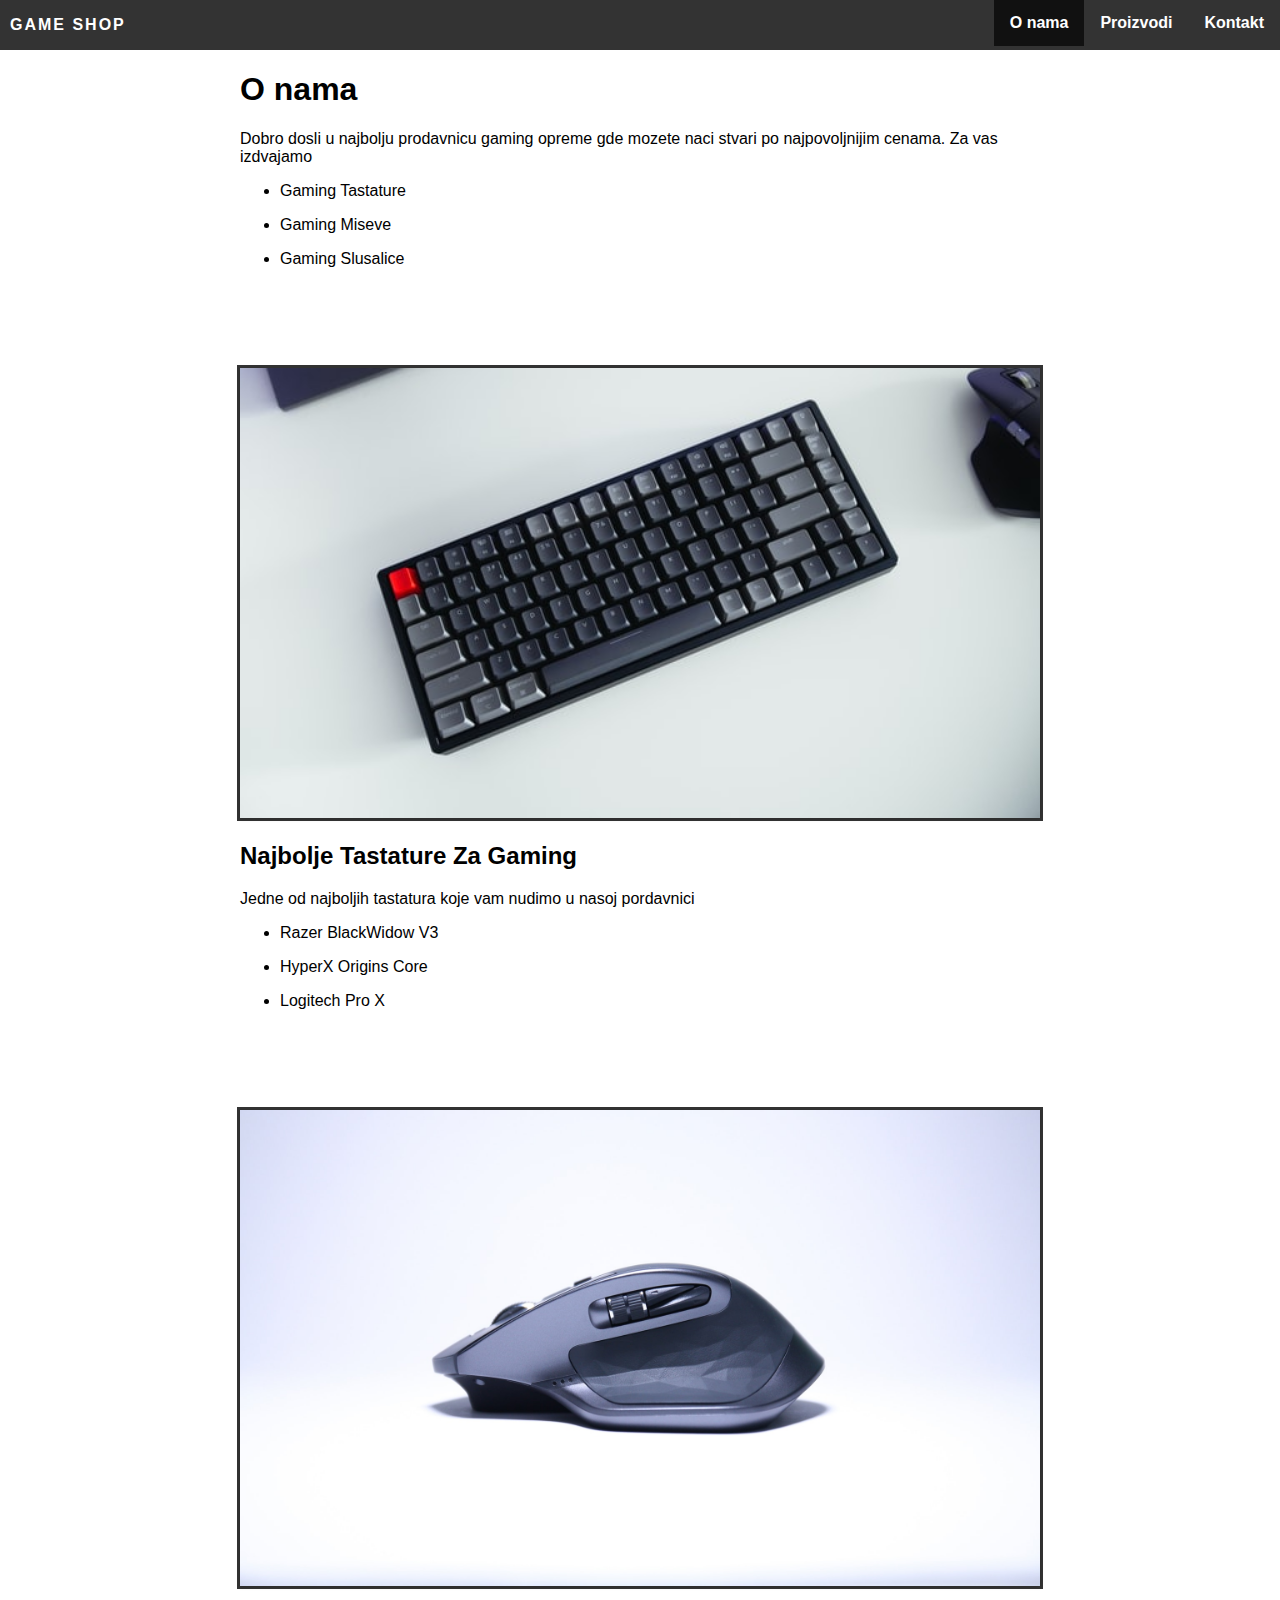
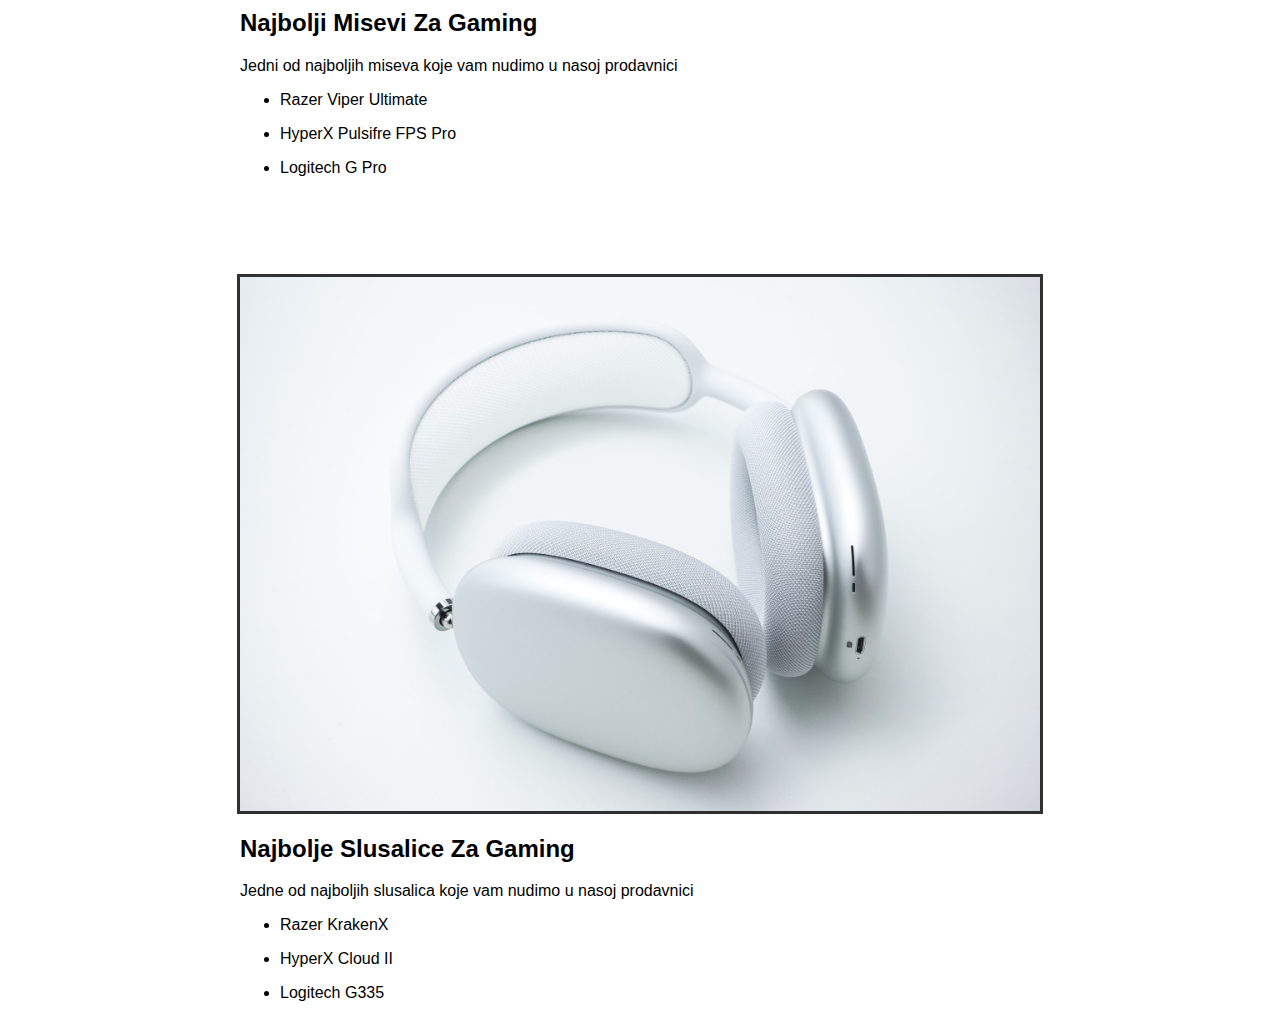
<file: index.html>
<!DOCTYPE html>
<html lang="en">

<head>
    <meta charset="UTF-8">
    <meta http-equiv="X-UA-Compatible" content="IE=edge">
    <meta name="viewport" content="width=device-width, initial-scale=1.0">
    <title>O nama</title>

    <link rel="stylesheet" href="style/style.css">
</head>

<body>
    <div class="navbar">
        <p class="logo">GAME SHOP</p>
        <ul class="nav-elements">
            <li><a class="active" href="index.html">O nama</a></li>
            <li><a href="proizvodi.html">Proizvodi</a></li>
            <li><a href="kontakt.html">Kontakt</a></li>
        </ul>
    </div>

    <div class="main">

        <h1>O nama</h1>
        <p>Dobro dosli u najbolju prodavnicu gaming opreme gde mozete naci stvari po najpovoljnijim cenama. Za vas izdvajamo </p>
        <ul>
            <li>
                <p>Gaming Tastature</p>
            </li>
            <li>
                <p>Gaming Miseve</p>
            </li>
            <li>
                <p>Gaming Slusalice</p>
            </li>
        </ul>

        <div class="keyboards section">
            <img src="images/keyboard.jpg" alt="Keyboard"  id="keyb1">
            <h2>Najbolje Tastature Za Gaming</h2>
            <p>Jedne od najboljih tastatura koje vam nudimo u nasoj pordavnici</p>
            <ul>
                <li>
                    <p>Razer BlackWidow V3</p>
                </li>
                <li>
                    <p>HyperX Origins Core</p>
                </li>
                <li>
                    <p>Logitech Pro X </p>
                </li>
            </ul>
        </div>

        <div class="mouse section">
            <img src="images/mouse.jpg" alt="Mouse">
            <h2>Najbolji Misevi Za Gaming</h2>
            <p>Jedni od najboljih miseva koje vam nudimo u nasoj prodavnici</p>
            <ul>
                <li>
                    <p>Razer Viper Ultimate</p>
                </li>
                <li>
                    <p>HyperX Pulsifre FPS Pro</p>
                </li>
                <li>
                    <p>Logitech G Pro</p>
                </li>
            </ul>
        </div>

        <div class="headphones section">
            <img src="images/headphones.jpg" alt="Headphones">
            <h2>Najbolje Slusalice Za Gaming</h2>
            <p>Jedne od najboljih slusalica koje vam nudimo u nasoj prodavnici</p>
            <ul>
                <li>
                    <p>Razer KrakenX</p>
                </li>
                <li>
                    <p>HyperX Cloud II</p>
                </li>
                <li>
                    <p>Logitech G335</p>
                </li>
            </ul>
        </div>
    </div>

</body>

</html>
</file>
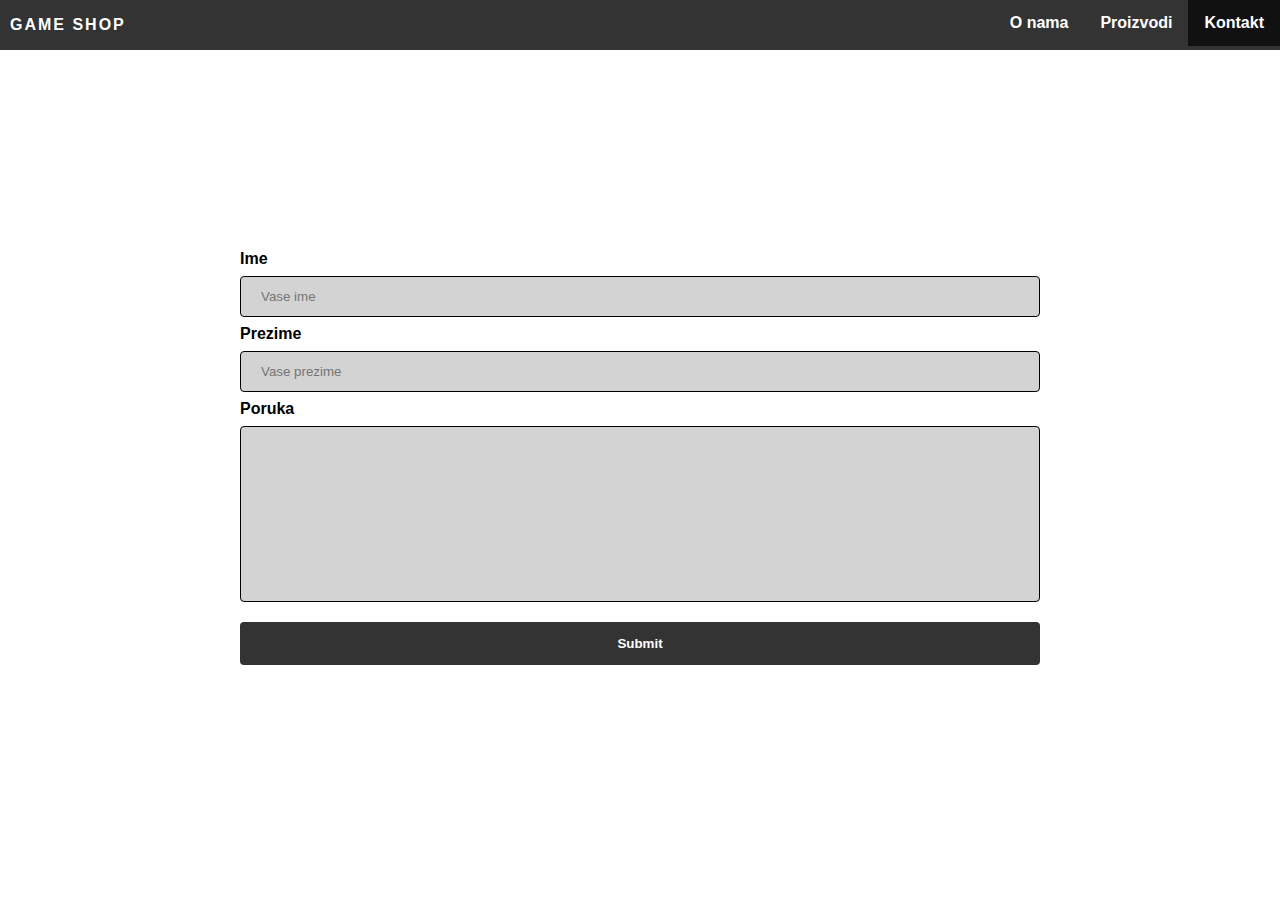
<file: kontakt.html>
<!DOCTYPE html>
<html lang="en">

<head>
    <meta charset="UTF-8">
    <meta http-equiv="X-UA-Compatible" content="IE=edge">
    <meta name="viewport" content="width=device-width, initial-scale=1.0">
    <title>Kontakt</title>

    <link rel="stylesheet" href="style/style.css">
</head>

<body class="kont">
    <div class="navbar">
        <p class="logo">GAME SHOP</p>
        <ul class="nav-elements">
            <li><a href="index.html">O nama</a></li>
            <li><a href="proizvodi.html">Proizvodi</a></li>
            <li><a class="active" href="kontakt.html">Kontakt</a></li>
        </ul>
    </div>

    <div class="main forma">
        <form action="">

            <label for="ime">Ime</label>
            <input type="text" name="ime" id="ime" placeholder="Vase ime">

            <label for="prezime">Prezime</label>
            <input type="text" name="prezime" id="prezime" placeholder="Vase prezime">

            <label for="poruka">Poruka</label>
            <textarea name="" id="" cols="30" rows="10"></textarea>

            <input class="dugme" type="submit" value="Submit">
        </form>
    </div>

</body>

</html>
</file>
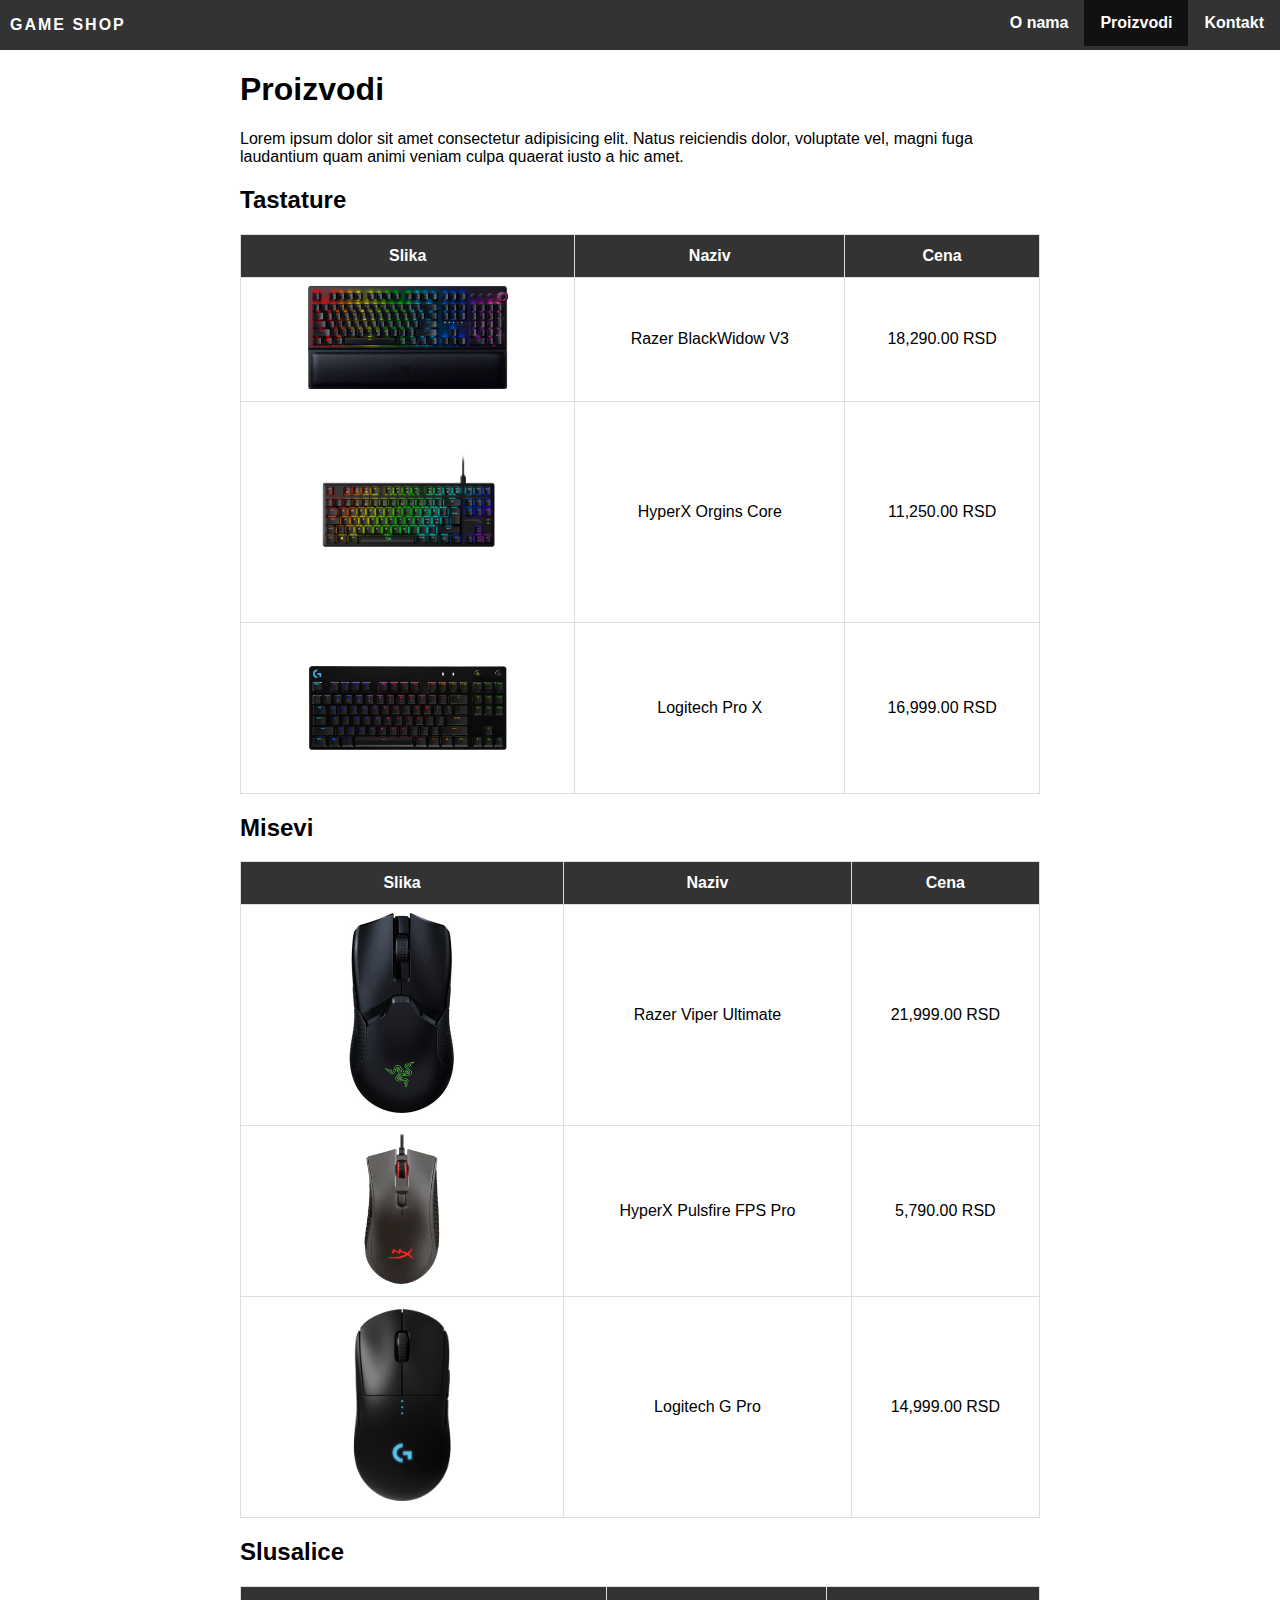
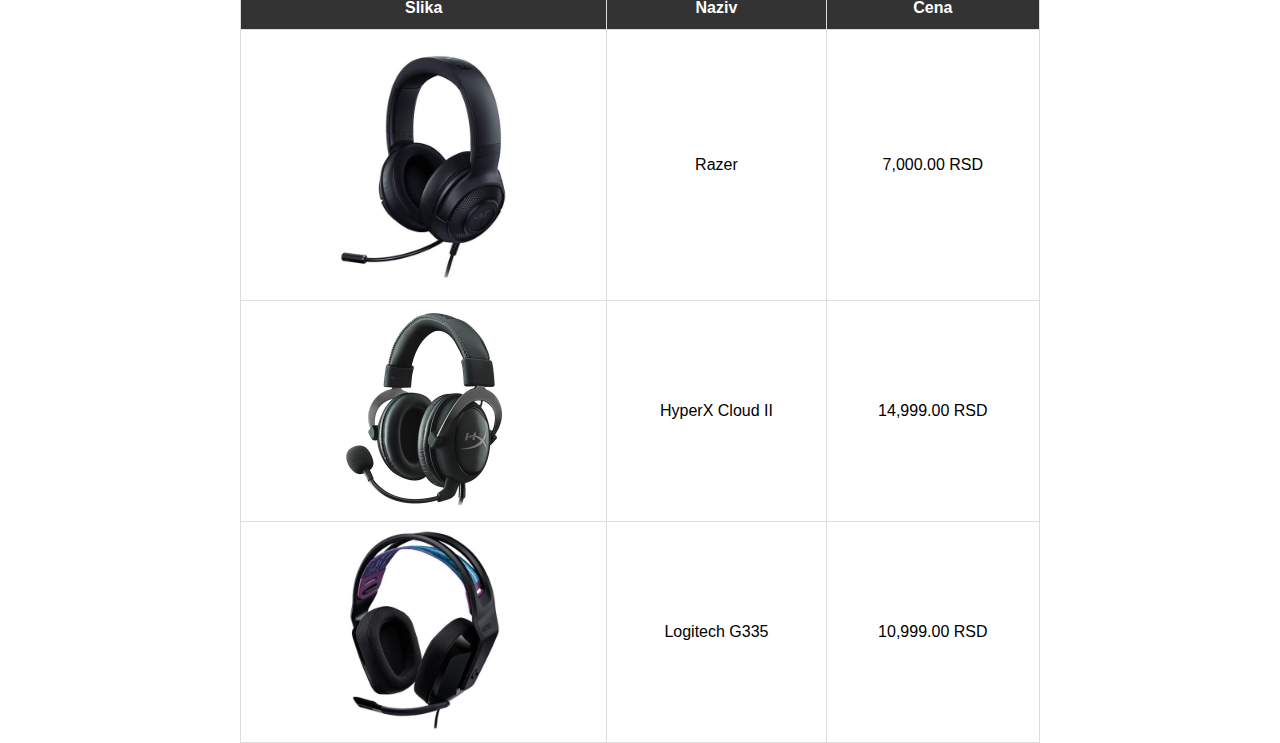
<file: proizvodi.html>
<!DOCTYPE html>
<html lang="en">

<head>
    <meta charset="UTF-8">
    <meta http-equiv="X-UA-Compatible" content="IE=edge">
    <meta name="viewport" content="width=device-width, initial-scale=1.0">
    <title>Proizvodi</title>

    <link rel="stylesheet" href="style/style.css">
</head>

<body>
    <div class="navbar">
        <p class="logo">GAME SHOP</p>
        <ul class="nav-elements">
            <li><a href="index.html">O nama</a></li>
            <li><a class="active" href="proizvodi.html">Proizvodi</a></li>
            <li><a href="kontakt.html">Kontakt</a></li>
        </ul>
    </div>

    <div class="main">
        <h1>Proizvodi</h1>
        <p>Lorem ipsum dolor sit amet consectetur adipisicing elit. Natus reiciendis dolor, voluptate vel, magni fuga laudantium quam animi veniam culpa quaerat iusto a hic amet.</p>


        <h2>Tastature</h2>
        <table>
            <tr>
                <th>Slika</th>
                <th>Naziv</th>
                <th>Cena</th>
            </tr>
            <tr>
                <td>
                    <img src="images/razer-keyboard.jpg" alt="Razer keyboard">
                </td>
                <td>Razer BlackWidow V3</td>
                <td>18,290.00 RSD</td>
            </tr>
            <tr>
                <td><img src="images/hyperx-key.jpg" alt="HyperX Keyboard"></td>
                <td>HyperX Orgins Core</td>
                <td>11,250.00 RSD</td>
            </tr>
            <tr>
                <td><img src="images/logitech-key.jpg" alt="Pro X keyboard"> </td>
                <td>Logitech Pro X</td>
                <td>16,999.00 RSD</td>
            </tr>
        </table>

        <h2>Misevi</h2>
        <table>
            <tr>
                <th>Slika</th>
                <th>Naziv</th>
                <th>Cena</th>
            </tr>
            <tr>
                <td><img src="images/razer-mis.jpg" alt="Razer Viper Ultimate"></td>
                <td>Razer Viper Ultimate</td>
                <td>21,999.00 RSD</td>
            </tr>
            <tr>
                <td><img src="images/hyperx-mis.png" alt="HyperX Pulsfire FPS Pro"></td>
                <td>HyperX Pulsfire FPS Pro</td>
                <td>5,790.00 RSD</td>
            </tr>
            <tr>
                <td><img src="images/logitech-mis.png" alt="Logitech G Pro"></td>
                <td>Logitech G Pro</td>
                <td>14,999.00 RSD</td>
            </tr>
        </table>

        <h2>Slusalice</h2>
        <table>
            <tr>
                <th>Slika</th>
                <th>Naziv</th>
                <th>Cena</th>
            </tr>
            <tr>
                <td><img src="images/razer-sls.jpg" alt="Razer Kraken X"></td>
                <td>Razer</td>
                <td>7,000.00 RSD</td>
            </tr>
            <tr>
                <td><img src="images/hyperx-sls.jpg" alt="HyperX Cloud II"></td>
                <td>HyperX Cloud II</td>
                <td>14,999.00 RSD</td>
            </tr>
            <tr>
                <td><img src="images/logitech-sls.jpg" alt="Logitech G335"></td>
                <td>Logitech G335</td>
                <td>10,999.00 RSD</td>
            </tr>
        </table>
    </div>

</body>

</html>
</file>
<file: style/style.css>
body {
    margin: 0;
    padding: 0;
    font-family: Arial, Helvetica, sans-serif;
}

.navbar {
    display: flex;
    justify-content: space-between;
    background-color: #333;
}

.logo {
    color: white;
    font-weight: bold;
    letter-spacing: 2px;
    margin-left: 10px;
}

.nav-elements {
    list-style-type: none;
    margin: 0;
    padding: 0;
    overflow: hidden;
    display: flex;
}

.nav-elements li a {
    display: block;
    color: white;
    text-align: center;
    text-decoration: none;
    padding: 14px 16px;
    font-weight: bold;
}

.nav-elements li a:hover {
    background-color: #111;
}

.active {
    background-color: #111;
}

.main {
    max-width: 800px;
    margin: 0 auto;
}

.keyboards img {
    width: 100%;
    box-shadow: rgba(0, 0, 0, 0.16) 0px 1px 4px, rgb(51, 51, 51) 0px 0px 0px 3px;
}


.mouse img {
    width: 100%;
    box-shadow: rgba(0, 0, 0, 0.16) 0px 1px 4px, rgb(51, 51, 51) 0px 0px 0px 3px;
}

.headphones img {
    width: 100%;
    box-shadow: rgba(0, 0, 0, 0.16) 0px 1px 4px, rgb(51, 51, 51) 0px 0px 0px 3px;
}


.section {
    margin-top: 100px;
}

table {
    width: 100%;
    border-collapse: collapse;
    text-align: center;
}

td,
th {
    border: 1px solid #ddd;
    padding: 8px;
}

table th {
    padding-top: 12px;
    padding-bottom: 12px;
    background-color: #333;
    color: white;
    font-weight: bold;
}

td img {
    width: 200px;
}

.forma {
    margin-top: 200px;
}

input,
textarea {
    width: 100%;
    padding: 12px 20px;
    margin: 8px 0;
    display: inline-block;
    border: 1px solid black;
    border-radius: 4px;
    box-sizing: border-box;
    background-color: lightgray;
}

textarea:hover, input:hover{background-color: white;}

textarea {
    resize: none;
}

.dugme {
    width: 100%;
    background-color: #333;
    color: white;
    font-weight: bold;
    padding: 14px 20px;
    margin: 8px 0;
    border: none;
    border-radius: 4px;
    cursor: pointer;
}

.dugme:hover {
    background-color: #111;
}

label {
    font-weight: bold;
}

@media screen and (min-width: 300px) and (max-width: 500px){
    .navbar{
        height: 120px;
        display: block;
        padding-top: 20px;
    }
    
    .logo{
        display: block;
        margin: 20px auto;
    }

    .navbar ul{
        padding: 0px;
        margin: auto;
    }

    .navbar .nav-item{
        padding: 5px 10px;
        margin: 5px;
    }

    .main{
        display: block;
        height: 1800px;
    }

    .main img{
        width: 90%;
        display: block;
        margin: 20px auto;
    }

    .main p{
        padding: 0px 40px;
    }

    .main h1{
        font-size: 30px;
        text-align: center;
    }

    .forma {
        width: 90%;
    }
}
</file>
